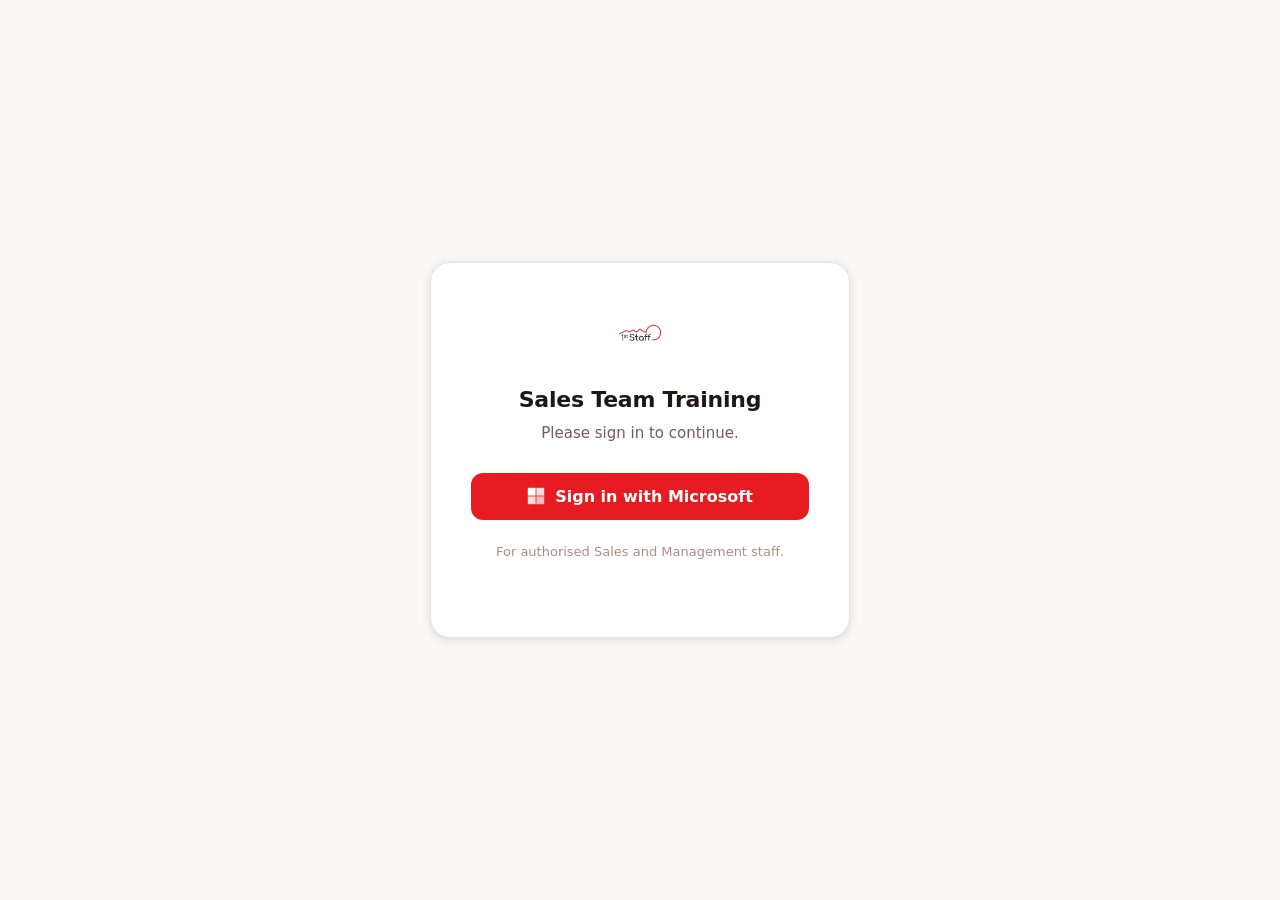
<file: frontend/index.html>
<!DOCTYPE html>
<html lang="en">
<head>
  <meta charset="utf-8">
  <meta name="viewport" content="width=device-width, initial-scale=1">
  <meta name="robots" content="noindex, nofollow">
  <title>1st Staff — Training Sign In</title>
  <style>
    :root {
      --brand-red:#E71C22; --brand-red-ink:#B91319;
      --bg-cream:#FBF7F4; --surface:#FFFFFF;
      --fg-1:#1E1715; --fg-2:#3B2E2B; --fg-3:#765B56; --fg-4:#A98E89;
      --border:#EAE3E1;
      --r-lg:20px; --r-md:12px;
      --shadow-md:rgba(99,99,99,.2) 0 2px 8px 0;
      --font-sans:"Supreme","Inter",system-ui,-apple-system,"Segoe UI",Roboto,sans-serif;
    }
    * { margin:0; padding:0; box-sizing:border-box; }
    body { background:var(--bg-cream); color:var(--fg-1); min-height:100vh; display:flex;
      align-items:center; justify-content:center; padding:24px;
      font-family:var(--font-sans); -webkit-font-smoothing:antialiased; }
    .card { background:var(--surface); border:1px solid var(--border); border-radius:var(--r-lg);
      padding:48px 40px; max-width:420px; width:100%; box-shadow:var(--shadow-md); text-align:center; }
    .logo { margin-bottom:28px; }
    .logo img { height:44px; width:auto; display:inline-block; }
    h1 { font-size:22px; font-weight:800; letter-spacing:-.01em; margin-bottom:10px; }
    p { font-size:15px; line-height:1.5; color:var(--fg-3); margin-bottom:28px; }
    .btn { display:inline-flex; align-items:center; justify-content:center; gap:10px;
      width:100%; padding:14px 20px; background:var(--brand-red); color:#fff; border:none;
      border-radius:var(--r-md); font-size:16px; font-weight:700; text-decoration:none; cursor:pointer;
      transition:background .15s; }
    .btn:hover { background:var(--brand-red-ink); }
    .note { margin-top:22px; font-size:13px; color:var(--fg-4); }
    .note a { color:var(--brand-red); }
  </style>
</head>
<body>
  <main class="card">
    <div class="logo">
      <img src="[data-uri]" alt="1st Staff">
    </div>
    <h1>Sales Team Training</h1>
    <p>Please sign in to continue.</p>
    <a class="btn" id="signin" href="/.auth/login/aad?post_login_redirect_uri=/api/training">
      <svg width="18" height="18" viewBox="0 0 23 23" aria-hidden="true">
        <rect x="1"  y="1"  width="10" height="10" fill="#fff"></rect>
        <rect x="12" y="1"  width="10" height="10" fill="#fff" opacity=".85"></rect>
        <rect x="1"  y="12" width="10" height="10" fill="#fff" opacity=".85"></rect>
        <rect x="12" y="12" width="10" height="10" fill="#fff" opacity=".7"></rect>
      </svg>
      Sign in with Microsoft
    </a>
    <p class="note">For authorised Sales and Management staff.</p>
  </main>
  <script>
    // SWA requires a fully-qualified post_login_redirect_uri for the automatic
    // post-sign-in redirect to work; a relative path leaves the user on the
    // "Click here if it doesn't automatically redirect" fallback page.
    (function () {
      var a = document.getElementById('signin');
      if (a) {
        var target = window.location.origin + '/api/training';
        a.href = '/.auth/login/aad?post_login_redirect_uri=' + encodeURIComponent(target);
      }
    })();
  </script>
</body>
</html>
</file>
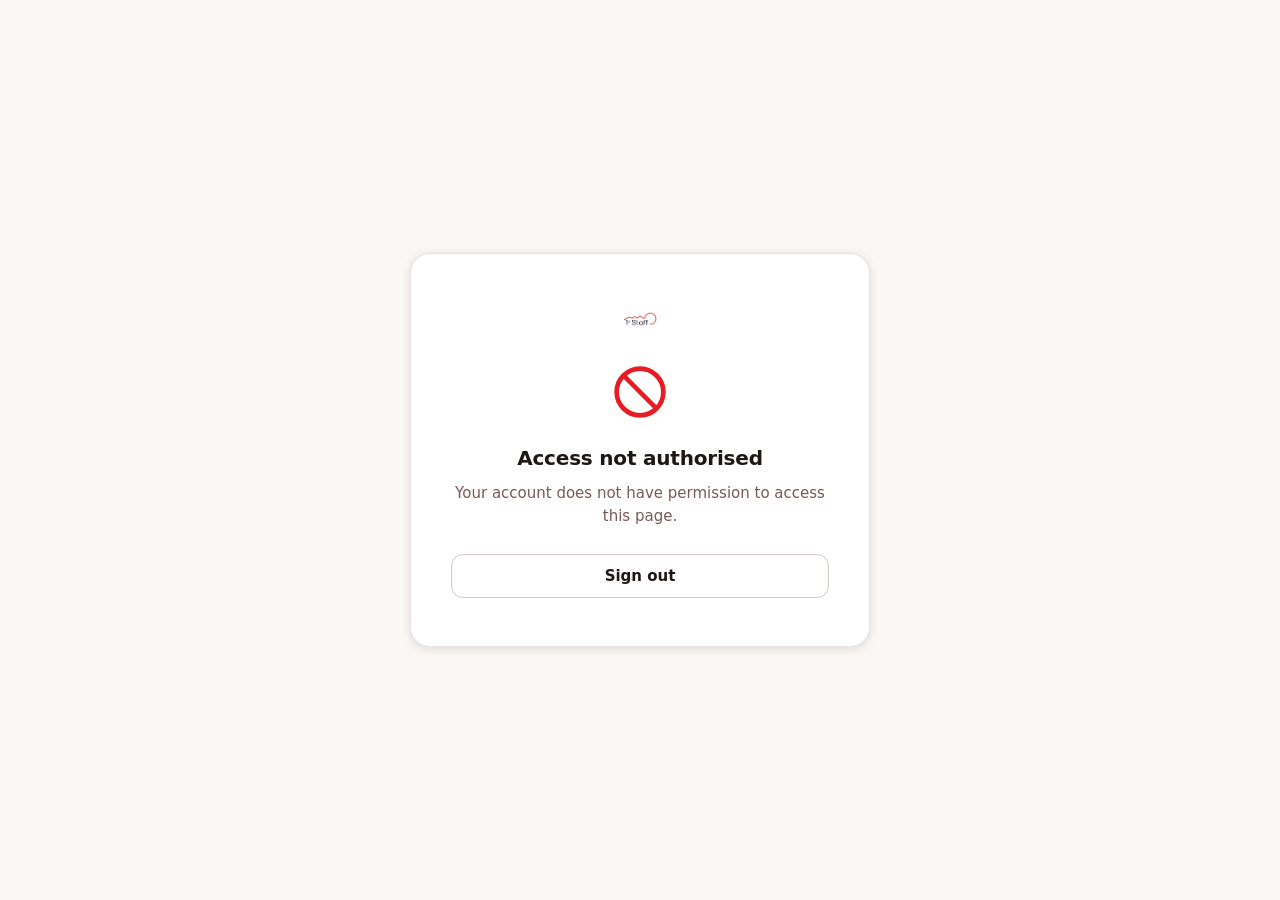
<file: frontend/denied.html>
<!DOCTYPE html>
<html lang="en">
<head>
  <meta charset="utf-8">
  <meta name="viewport" content="width=device-width, initial-scale=1">
  <meta name="robots" content="noindex, nofollow">
  <title>1st Staff — Access Denied</title>
  <style>
    :root {
      --brand-red:#E71C22; --brand-red-ink:#B91319;
      --bg-cream:#FBF7F4; --surface:#FFFFFF;
      --fg-1:#1E1715; --fg-2:#3B2E2B; --fg-3:#765B56;
      --border:#EAE3E1; --border-strong:#D4C7C4;
      --r-lg:20px; --r-md:12px;
      --shadow-md:rgba(99,99,99,.2) 0 2px 8px 0;
      --font-sans:"Supreme","Inter",system-ui,-apple-system,"Segoe UI",Roboto,sans-serif;
    }
    * { margin:0; padding:0; box-sizing:border-box; }
    body { background:var(--bg-cream); color:var(--fg-1); min-height:100vh; display:flex;
      align-items:center; justify-content:center; padding:24px;
      font-family:var(--font-sans); -webkit-font-smoothing:antialiased; }
    .card { background:var(--surface); border:1px solid var(--border); border-radius:var(--r-lg);
      padding:48px 40px; max-width:460px; width:100%; box-shadow:var(--shadow-md); text-align:center; }
    .logo { margin-bottom:24px; }
    .logo img { height:34px; width:auto; display:inline-block; }
    .icon { width:56px; height:56px; margin:0 auto 22px; }
    h1 { font-size:20px; font-weight:800; letter-spacing:-.01em; margin-bottom:12px; }
    p { font-size:15px; line-height:1.55; color:var(--fg-3); margin-bottom:14px; }
    p strong { color:var(--fg-2); }
    p a { color:var(--brand-red); }
    .actions { margin-top:26px; display:flex; flex-direction:column; gap:12px; }
    .btn { display:inline-flex; align-items:center; justify-content:center;
      padding:12px 20px; border-radius:var(--r-md); font-size:15px; font-weight:700; text-decoration:none; }
    .btn-ghost { background:transparent; color:var(--fg-1); border:1px solid var(--border-strong); }
    .btn-ghost:hover { border-color:var(--fg-3); }
  </style>
</head>
<body>
  <main class="card">
    <div class="logo">
      <img src="[data-uri]" alt="1st Staff">
    </div>
    <svg class="icon" viewBox="0 0 24 24" fill="none" stroke="#E71C22" stroke-width="2" aria-hidden="true">
      <circle cx="12" cy="12" r="10"></circle>
      <line x1="4.9" y1="4.9" x2="19.1" y2="19.1"></line>
    </svg>
    <h1>Access not authorised</h1>
    <p>Your account does not have permission to access this page.</p>
    <div class="actions">
      <a class="btn btn-ghost" href="/.auth/logout?post_logout_redirect_uri=/">Sign out</a>
    </div>
  </main>
</body>
</html>
</file>
